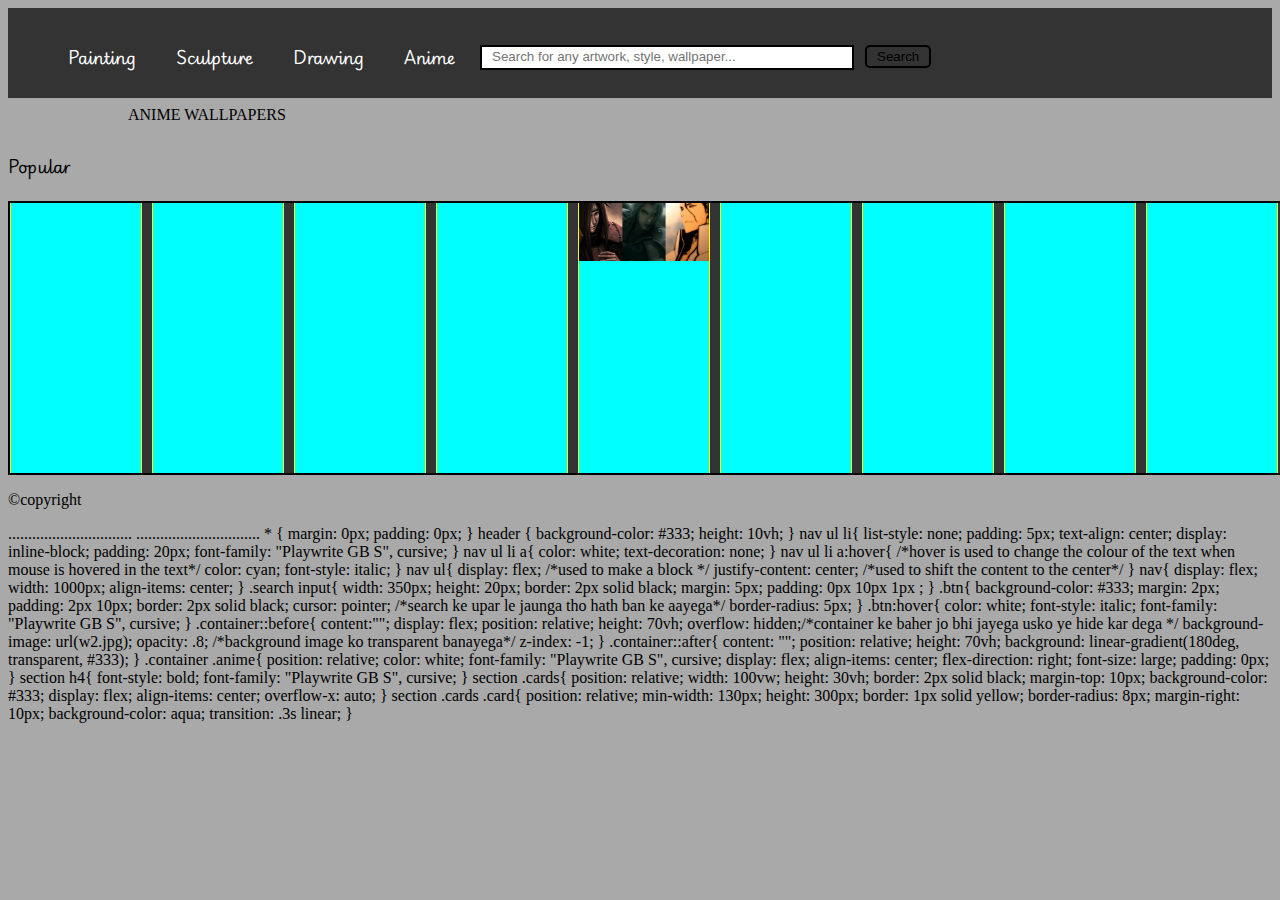
<file: ind.html>
<!DOCTYPE html>
<html lang="en">
  <head>
    <meta charset="UTF-8" />
    <meta name="viewport" content="width=device-width, initial-scale=1.0" />
    <title>Document</title>

    <link rel="stylesheet" href="style.css" />
  </head>
  <body>
    <header>
      <nav>
        <ul>
          <li><a href="Painting.html">Painting</a></li>
          <li><a href="Sculpture.html">Sculpture</a></li>
          <li><a href="Drawing.html">Drawing</a></li>
          <li><a href="Anime.html">Anime</a></li>
        </ul>
        <div class="search">
          <input
            type="text"
            name=""
            id=""
            placeholder="Search for any artwork, style, wallpaper..."
          />
          <button class="btn">Search</button>
        </div>
      </nav>
    </header>
    <div class="container">
      <div class="anime">ANIME WALLPAPERS</div>
    </div>
   <section>
    <h4>Popular</h4>
    <div class="cards">
      <a href="#" class="card"></a>
      <a href="#" class="card"></a>
      <a href="#" class="card"></a>
      <a href="#" class="card"></a>
      <a href="#" class="card"><img src="w1.jpg" alt="" width="130px"></a>
      <a href="#" class="card"></a>
      <a href="#" class="card"></a>
      <a href="#" class="card"></a>
      <a href="#" class="card"></a>
      <a href="#" class="card"></a>
    </div>
   </section>
    <footer>
      <p>&copy;copyright</p>
    </footer>
  </body>
</html>
...............................
...............................
<link rel="preconnect" href="https://fonts.googleapis.com" />
    <link rel="preconnect" href="https://fonts.gstatic.com" crossorigin />
    <link
      href="https://fonts.googleapis.com/css2?family=Playwrite+GB+S:ital,wght@0,100..400;1,100..400&display=swap"
      rel="stylesheet"
    />
* {
    margin: 0px;
    padding: 0px;
  }
  header {
    background-color: #333;
    
    height: 10vh;
  }
   nav ul li{
    list-style: none;
    padding: 5px;
    text-align: center;
    display: inline-block;
    padding: 20px;
    font-family: "Playwrite GB S", cursive;
  }
  nav ul li a{
    color: white;
    text-decoration: none;
  }
  nav ul li a:hover{    /*hover is used to change the colour of the text when mouse is hovered in the text*/
    color: cyan;
    font-style: italic;
  }
  nav ul{
    display: flex;            /*used to make a block */
    justify-content: center; /*used to shift the content to the center*/
  }
  nav{
    display: flex;
    width: 1000px;
    align-items: center;
  }
  .search input{
    width: 350px;
    height: 20px;
    border: 2px solid black;
    margin: 5px;
    padding: 0px 10px 1px ;
  }
  .btn{
    background-color: #333;
    margin: 2px;
    padding: 2px 10px;
    border: 2px solid black;
    cursor: pointer;  /*search ke upar le jaunga tho hath ban ke aayega*/
    border-radius: 5px;
  }
  .btn:hover{
    color: white;
    font-style: italic;
    font-family: "Playwrite GB S", cursive;
  }
  .container::before{
    content:"";
    display: flex;
    position: relative;
    height: 70vh;
    overflow: hidden;/*container ke baher jo bhi jayega usko ye hide kar dega */
    background-image: url(w2.jpg);
    opacity: .8;                   /*background image ko transparent banayega*/
    z-index: -1;
  }
  .container::after{
    content: "";
    position: relative;
    height: 70vh;
    background: linear-gradient(180deg, transparent, #333);
  }
  .container .anime{
    position: relative;
    color: white;
    font-family: "Playwrite GB S", cursive;
    display: flex;
    align-items: center;
    flex-direction: right;
    font-size: large;
    padding: 0px;
  }
  section h4{
    font-style: bold;
    font-family: "Playwrite GB S", cursive;
  }
  section .cards{
    position: relative;
    width: 100vw;
    height: 30vh;
    border: 2px solid black;
    margin-top: 10px;
    background-color: #333;
    display: flex;
    align-items: center;
    overflow-x: auto;
  }
  section .cards .card{
    position: relative;
    min-width: 130px;
    height: 300px;
    border: 1px solid yellow;
    border-radius: 8px;
    margin-right: 10px;
    background-color: aqua;
    transition: .3s linear;
  }
</file>
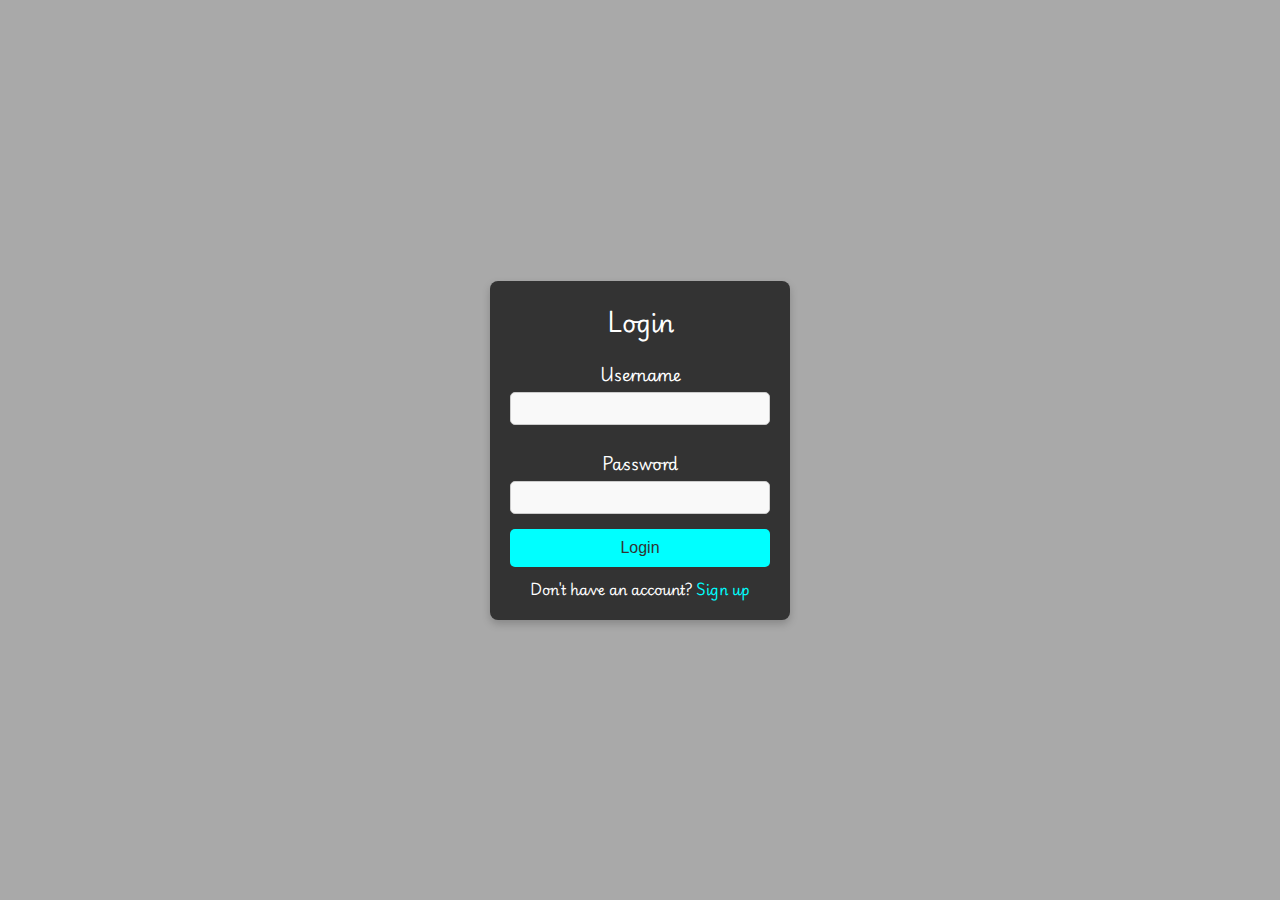
<file: login.html>
<!DOCTYPE html>
<html lang="en">
<head>
  <meta charset="UTF-8">
  <meta name="viewport" content="width=device-width, initial-scale=1.0">
  <title>Login</title>
  <link rel="stylesheet" href="login-style.css">
  <link rel="preconnect" href="https://fonts.googleapis.com" />
  <link rel="preconnect" href="https://fonts.gstatic.com" crossorigin />
  <link
    href="https://fonts.googleapis.com/css2?family=Playwrite+GB+S:ital,wght@0,100..400;1,100..400&display=swap"
    rel="stylesheet"
  />
</head>
<body>
  <div class="login-container">
    <h2>Login</h2>
    <form action="home.html" method="POST">
      <label for="username">Username</label>
      <input type="text" id="username" name="username" required>
      
      <label for="password">Password</label>
      <input type="password" id="password" name="password" required>
      
      <button type="submit">Login</button>
      <p class="signup-link">Don't have an account? <a href="signup.html">Sign up</a></p>
    </form>
  </div>
</body>
</html>
</file>
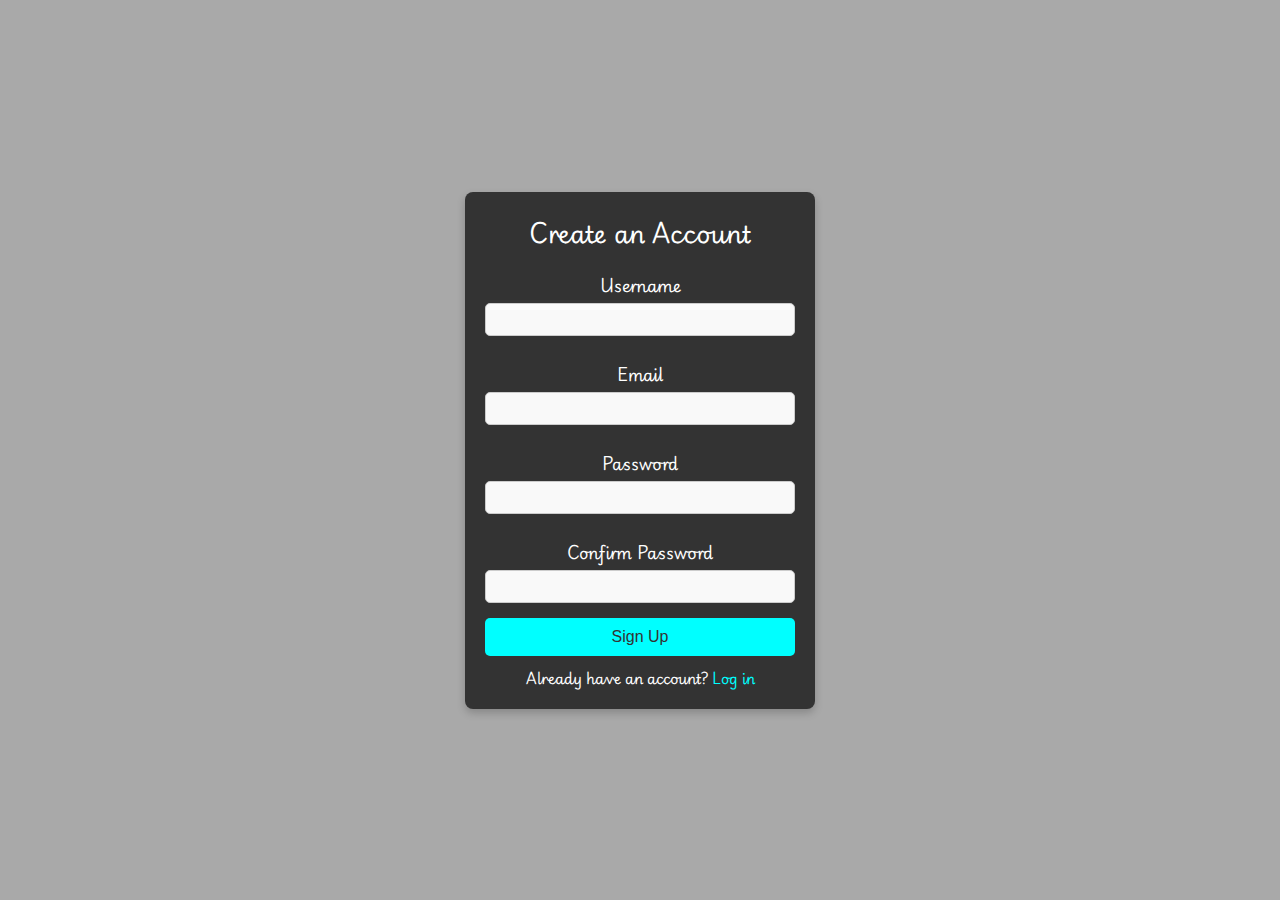
<file: signup.html>
<!DOCTYPE html>
<html lang="en">
<head>
  <meta charset="UTF-8">
  <meta name="viewport" content="width=device-width, initial-scale=1.0">
  <title>Sign Up</title>
  <link rel="stylesheet" href="signup-style.css">
  <link rel="preconnect" href="https://fonts.googleapis.com" />
  <link rel="preconnect" href="https://fonts.gstatic.com" crossorigin />
  <link
    href="https://fonts.googleapis.com/css2?family=Playwrite+GB+S:ital,wght@0,100..400;1,100..400&display=swap"
    rel="stylesheet"
  />
</head>
<body>
  <div class="signup-container">
    <h2>Create an Account</h2>
    <form action="home.html" method="POST">
      <label for="username">Username</label>
      <input type="text" id="username" name="username" required>
      
      <label for="email">Email</label>
      <input type="email" id="email" name="email" required>
      
      <label for="password">Password</label>
      <input type="password" id="password" name="password" required>
      
      <label for="confirm-password">Confirm Password</label>
      <input type="password" id="confirm-password" name="confirm-password" required>
      
      <button type="submit">Sign Up</button>
      <p class="login-link">Already have an account? <a href="login.html">Log in</a></p>
    </form>
  </div>
</body>
</html>
</file>
<file: style.css>
<link rel="preconnect" href="https://fonts.googleapis.com" />
    <link rel="preconnect" href="https://fonts.gstatic.com" crossorigin />
    <link
      href="https://fonts.googleapis.com/css2?family=Playwrite+GB+S:ital,wght@0,100..400;1,100..400&display=swap"
      rel="stylesheet"
    />
* {
    margin: 0px;
    padding: 0px;
  }
  body{
    background-color: darkgray;
  }
  header {
    background-color: #333;
    
    height: 10vh;
  }
   nav ul li{
    list-style: none;
    padding: 5px;
    text-align: center;
    display: inline-block;
    padding: 20px;
    font-family: "Playwrite GB S", cursive;
  }
  nav ul li a{
    color: white;
    text-decoration: none;
  }
  nav ul li a:hover{    /*hover is used to change the colour of the text when mouse is hovered in the text*/
    color: cyan;
    font-style: italic;
  }
  nav ul{
    display: flex;            /*used to make a block */
    justify-content: center; /*used to shift the content to the center*/
  }
  nav{
    display: flex;
    width: 1000px;
    align-items: center;
  }
  .search input{
    width: 350px;
    height: 20px;
    border: 2px solid black;
    margin: 5px;
    padding: 0px 10px 1px ;
  }
  .btn{
    background-color: #333;
    margin: 2px;
    padding: 2px 10px;
    border: 2px solid black;
    cursor: pointer;  /*search ke upar le jaunga tho hath ban ke aayega*/
    border-radius: 5px;
  }
  .btn:hover{
    color: white;
    font-style: italic;
    font-family: "Playwrite GB S", cursive;
  }
  section h4{
    font-style: bold;
    font-family: "Playwrite GB S", cursive;
  }
  section .cards{
    position: relative;
    width: 100vw;
    height: 30vh;
    border: 2px solid black;
    margin-top: 10px;
    background-color: #333;
    display: flex;
    align-items: center;
    overflow-x: auto;
  }
  section .cards .card{
    position: relative;
    min-width: 130px;
    height: 300px;
    border: 1px solid yellow;
    border-radius: 8px;
    margin-right: 10px;
    background-color: aqua;
    transition: .3s linear;
  }
  .container{
    padding: .5rem;
  }
  .anime{
    position: relative;
    max-width: 80vw;
    margin: 0 auto;
  }
  .slider{
    display: flex;
    aspect-ratio: 16/9;
    overflow-x: auto;
    scroll-snap-type: x mandatory;
    scroll-behavior: smooth;
    box-shadow: 0 1.5rem 3rem -0.75rem hsla(0,0%,0%,0.25);
    animation: slider 3s ease-in-out infinite alternate;
  }
  .slider img{
    flex: 1 0 100%;
    scroll-snap-align: start;
    object-fit: cover;
  }
  .container .slider{
    
  }
  .slider-nav{
    display: flex;
    column-gap: 1rem;
    position: absolute;
    bottom: 1.25rem;
    left: 50%;
    transform: translateX(-50%);
    z-index: 1;
  }
  .slider-nav a{
    width: 1vw;
    height: 1vh;
    border-radius: 50%;
    background-color: #f4eded;
    opacity: 0.75;            /*buttons ko kitna dhundhla dikhana haii uske liye */
    transition: opacity ease 250ms;
  }
  .slider-nav a:hover{
    opacity: 1;              /*mouse laane par opacity 100% ho jayegi*/
    font-weight: bolder;
  }
  .random {
    display: inline;
    flex-direction: row;
    justify-content: space-between;
    align-items: center;
  }
</file>
<file: login-style.css>
/* General Reset */
* {
    margin: 0;
    padding: 0;
    box-sizing: border-box;
  }
  
  /* Body Styling */
  body {
    font-family: 'Playwrite GB S', cursive;
    display: flex;
    justify-content: center;
    align-items: center;
    height: 100vh;
    background-color: darkgray;
  }
  
  /* Login Container Styling */
  .login-container {
    background-color: #333;
    width: 300px;
    padding: 20px;
    border-radius: 8px;
    box-shadow: 0 4px 8px rgba(0, 0, 0, 0.2);
    text-align: center;
  }
  
  .login-container h2 {
    color: white;
    margin-bottom: 20px;
    font-size: 24px;
  }
  
  /* Input Fields Styling */
  .login-container label {
    display: block;
    margin: 10px 0 5px;
    color: white;
  }
  
  .login-container input[type="text"],
  .login-container input[type="password"] {
    width: 100%;
    padding: 8px;
    margin-bottom: 15px;
    border: 1px solid #ccc;
    border-radius: 5px;
    background-color: #f9f9f9;
    outline: none;
  }
  
  .login-container input[type="text"]:focus,
  .login-container input[type="password"]:focus {
    border: 2px solid cyan;
  }
  
  /* Button Styling */
  .login-container button {
    width: 100%;
    padding: 10px;
    background-color: cyan;
    border: none;
    border-radius: 5px;
    color: #333;
    font-size: 16px;
    cursor: pointer;
    transition: 0.3s;
  }
  
  .login-container button:hover {
    background-color: #fff;
    color: #333;
    font-style: italic;
  }
  
  /* Signup Link */
  .login-container .signup-link {
    color: white;
    margin-top: 10px;
    font-size: 14px;
  }
  
  .login-container .signup-link a {
    color: cyan;
    text-decoration: none;
  }
  
  .login-container .signup-link a:hover {
    text-decoration: underline;
  }
</file>
<file: signup-style.css>
/* General Reset */
* {
    margin: 0;
    padding: 0;
    box-sizing: border-box;
  }
  
  /* Body Styling */
  body {
    font-family: 'Playwrite GB S', cursive;
    display: flex;
    justify-content: center;
    align-items: center;
    height: 100vh;
    background-color: darkgray;
  }
  
  /* Sign-Up Container Styling */
  .signup-container {
    background-color: #333;
    width: 350px;
    padding: 20px;
    border-radius: 8px;
    box-shadow: 0 4px 8px rgba(0, 0, 0, 0.2);
    text-align: center;
  }
  
  .signup-container h2 {
    color: white;
    margin-bottom: 20px;
    font-size: 24px;
  }
  
  /* Input Fields Styling */
  .signup-container label {
    display: block;
    margin: 10px 0 5px;
    color: white;
  }
  
  .signup-container input[type="text"],
  .signup-container input[type="email"],
  .signup-container input[type="password"] {
    width: 100%;
    padding: 8px;
    margin-bottom: 15px;
    border: 1px solid #ccc;
    border-radius: 5px;
    background-color: #f9f9f9;
    outline: none;
  }
  
  .signup-container input[type="text"]:focus,
  .signup-container input[type="email"]:focus,
  .signup-container input[type="password"]:focus {
    border: 2px solid cyan;
  }
  
  /* Button Styling */
  .signup-container button {
    width: 100%;
    padding: 10px;
    background-color: cyan;
    border: none;
    border-radius: 5px;
    color: #333;
    font-size: 16px;
    cursor: pointer;
    transition: 0.3s;
  }
  
  .signup-container button:hover {
    background-color: #fff;
    color: #333;
    font-style: italic;
  }
  
  /* Login Link */
  .signup-container .login-link {
    color: white;
    margin-top: 10px;
    font-size: 14px;
  }
  
  .signup-container .login-link a {
    color: cyan;
    text-decoration: none;
  }
  
  .signup-container .login-link a:hover {
    text-decoration: underline;
  }
</file>
